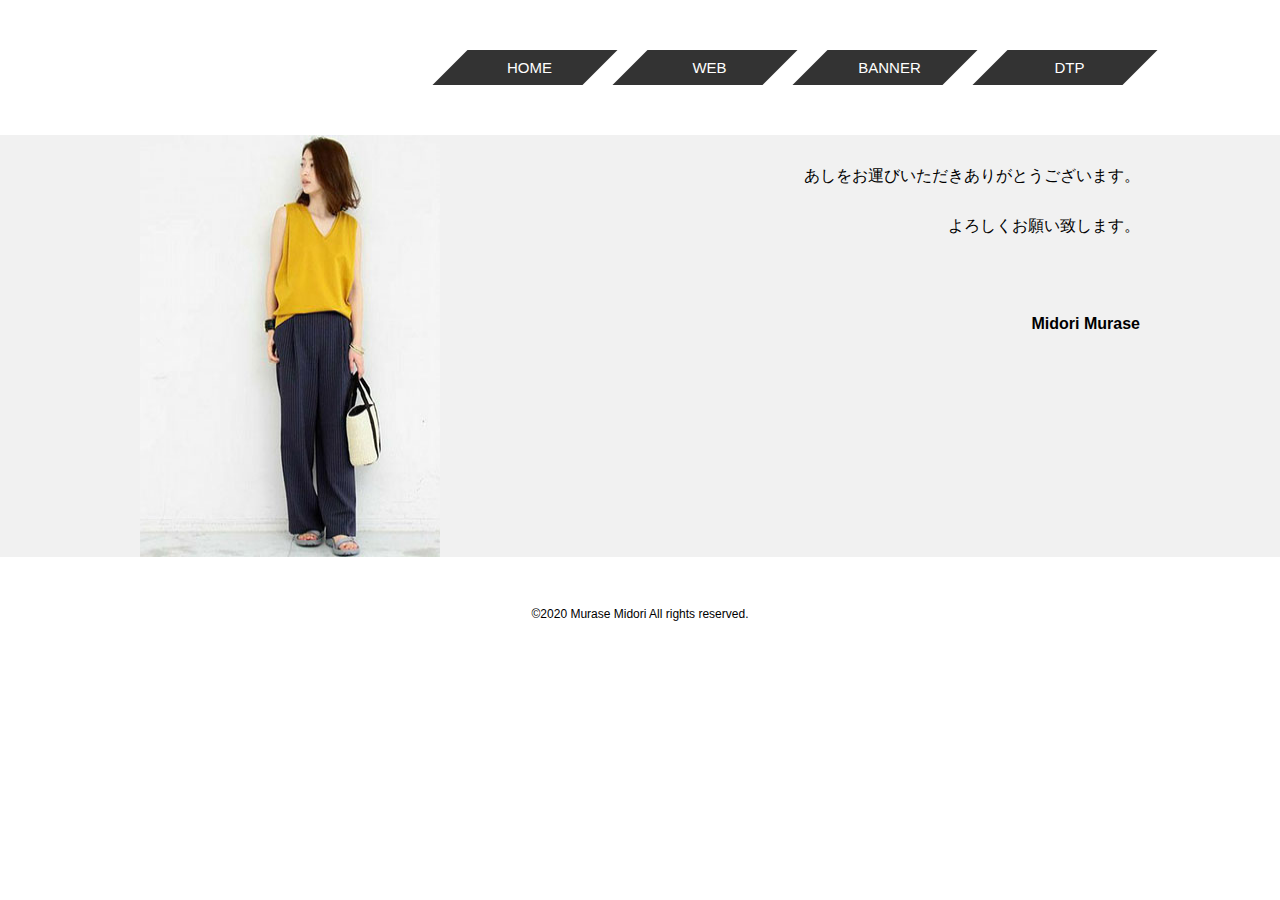
<file: index.html>
<!DOCTYPE html>
<html lang="ja">
  <head>
    <meta charset="UTF-8">
    <meta name="viewport" content="width=device-width,initial-scale=1">
    <title>Page of Midori Murase</title>
    <meta name="description" content="村瀬翠の作品集ページ">
    <meta name="keywords" content="portfolio, 作品集, webデザイン">
    <meta name="robots" content="noindex, nofollow">
    <link rel="stylesheet" href="css/style.css">
  </head>

  <body>
    <div id="wrapper">
    <header>
      <nav>
        <ul>
          <li class="gnav"><a href="index.html"><p>HOME</p></a></li>
          <li class="gnav"><a href="web.html"><p>WEB</p></a></li>
          <li class="gnav"><a href="web.html#photo"><p>BANNER</p></a></li>
          <li class="gnav"><a href="web.html#dtp"><p>DTP</p></a></li>
        </ul>
      </nav>
    </header>

    <div class="contents">
      <div class="con2">
      <div class="image">
        <img src="images/image.jpg" alt="photo">
      </div>
      <div class="intro">
        <p>あしをお運びいただきありがとうございます。 <br>
        よろしくお願い致します。</p>
        <p class="sign">Midori Murase</p>
      </div>
    </div>
    </div>

    <footer>
      <p>&copy;2020 Murase Midori All rights reserved.</p>
    </footer>
    </div>
  </body>
</file>
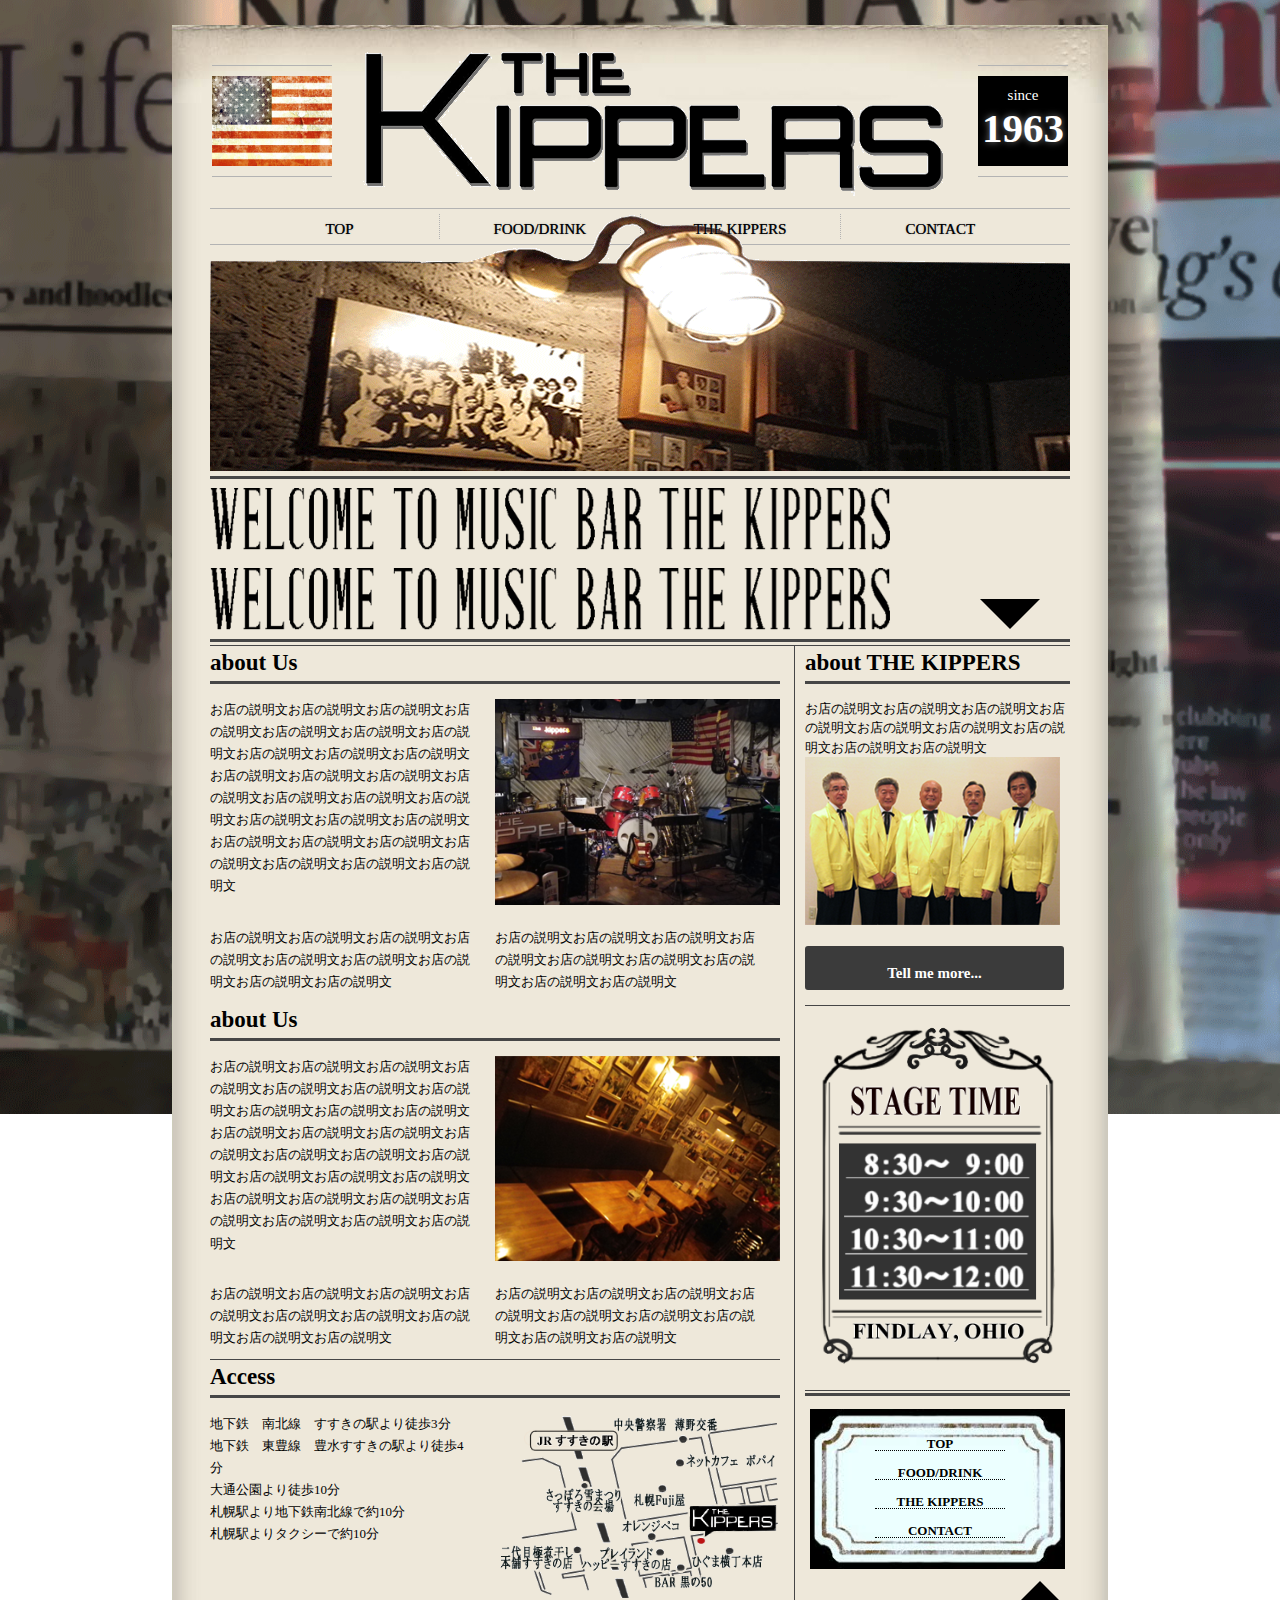
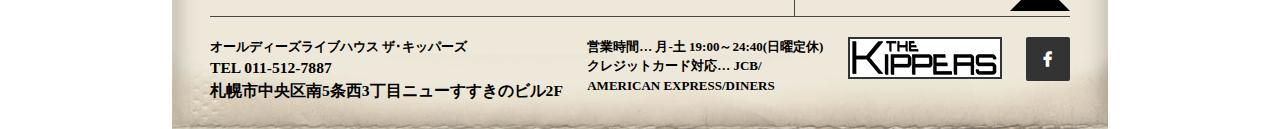
<file: kippers/index.html>
<!DOCTYPE html>
<html lang="ja">
<head>
	<meta charset="UTF-8">
	<!-- ビューポートの設定 -->
	<meta name="viewport" content="width=device-width,initial-scale=1">
	<meta name="robots" content="noindex, nofollow">
	<link rel="stylesheet" href="reset.css">
	<link rel="stylesheet" href="style.css">
  <link rel="stylesheet" href="https://maxcdn.bootstrapcdn.com/font-awesome/4.5.0/css/font-awesome.min.css">
	<title>THE KIPPERS</title>
</head>
<body>
	<div class="rapper">
		<header>
			<div class="headerlogo">
				<div class="headerimg">
					<img src="images/usa.jpg" alt="">
				</div>
				<div class="logo">
					<a href=""><img src="images/logo-1.png" alt=""></a>
				</div>
				<div class="border">
					<div class="header-box">
						since<br><span>1963</span>
					</div>
				</div>
			</div>
			<div class="gnav">
				<ul>
					<li><a href="index.html">TOP</a></li>
          <li><a href="menu.html">FOOD/DRINK</a></li>
          <li><a href="artist.html">THE KIPPERS</a></li>
          <li><a href="contact.html">CONTACT</a></li>
				</ul>
			</div>
			<div class="gnav-s">
				<ul>
					<li><a href="index.html">TOP</a></li>
          <li><a href="menu.html">FOOD/DRINK</a></li>
          <li><a href="artist.html">THE KIPPERS</a></li>
          <li><a href="contact.html">CONTACT</a></li>
				</ul>
			</div>
		</header>

		<div class="contents-wrap">
			<div class="main-topic">
				<h1><img src="images/topphoto10.png" alt=""></h1>
				<div class="main-txt">
					<div class="maintxt1"><img src="images/h1txt.png" alt=""></div>
					<img src="images/h1txt.png" alt="">
					<a href="#contents">
						<div class="triangle">
						</div>
					</a>
				</div>
			</div>
			<div class="contents" id="contents">
			  <div class="main-contents">
				<article>
					<h2>about Us</h2>
					<ul>
						<li>
							お店の説明文お店の説明文お店の説明文お店の説明文お店の説明文お店の説明文お店の説明文お店の説明文お店の説明文お店の説明文お店の説明文お店の説明文お店の説明文お店の説明文お店の説明文お店の説明文お店の説明文お店の説明文お店の説明文お店の説明文お店の説明文お店の説明文お店の説明文お店の説明文お店の説明文お店の説明文お店の説明文
						</li>
						<li>
							<img src="images/IMGP0907.png" alt="">
						</li>
						<li>
							お店の説明文お店の説明文お店の説明文お店の説明文お店の説明文お店の説明文お店の説明文お店の説明文お店の説明文
						</li>
						<li>
							お店の説明文お店の説明文お店の説明文お店の説明文お店の説明文お店の説明文お店の説明文お店の説明文お店の説明文
						</li>
					</ul>
				</article>
				<article>
					<h2>about Us</h2>
					<ul>
						<li>
							お店の説明文お店の説明文お店の説明文お店の説明文お店の説明文お店の説明文お店の説明文お店の説明文お店の説明文お店の説明文お店の説明文お店の説明文お店の説明文お店の説明文お店の説明文お店の説明文お店の説明文お店の説明文お店の説明文お店の説明文お店の説明文お店の説明文お店の説明文お店の説明文お店の説明文お店の説明文お店の説明文
						</li>
						<li>
							<img src="images/IMGP0921.png" alt="">
						</li>
						<li>
							お店の説明文お店の説明文お店の説明文お店の説明文お店の説明文お店の説明文お店の説明文お店の説明文お店の説明文
						</li>
						<li>
							お店の説明文お店の説明文お店の説明文お店の説明文お店の説明文お店の説明文お店の説明文お店の説明文お店の説明文
						</li>
					</ul>
				</article>
				<article class="access">
					<h2>Access</h2>
					<ul>
						<li>
							地下鉄　南北線　すすきの駅より徒歩3分<br>
							地下鉄　東豊線　豊水すすきの駅より徒歩4分<br>
							大通公園より徒歩10分<br>
							札幌駅より地下鉄南北線で約10分<br>
							札幌駅よりタクシーで約10分
						</li>
						<li>
							<img src="images/map1.png" alt="">
						</li>
					</ul>
				</article>
			  </div>
			<div class="side-bar">
				<div class="side-contents">
						<div class="kippers">
							<h2>about THE KIPPERS</h2>
							<p>
								お店の説明文お店の説明文お店の説明文お店の説明文お店の説明文お店の説明文お店の説明文お店の説明文お店の説明文
							</p>
							<img src="images/IMGP0909.png" alt="">
							<a href="artist.html">
								<div class="button">Tell me more...</div>
							</a>
						</div>
					<div class="schedule">
						<img src="images/timeplan.png" alt="">
					</div>
				</div>
				<div class="menu-box">
   					<ul>
   						<li><a href="index.html">TOP</a></li>
          		<li><a href="menu.html">FOOD/DRINK</a></li>
          		<li><a href="artist.html">THE KIPPERS</a></li>
          		<li><a href="contact.html">CONTACT</a></li>
   					</ul>
   				</div>
				<a href=""><div class="triangle1"></div></a>
				</div>
			</div>
		</div>
	</div>





 <footer>
    <div class="f-wrap">
      <div class="f-txt">オールディーズライブハウス ザ･キッパーズ<br>
        <span>TEL 011-512-7887<br>
        札幌市中央区南5条西3丁目ニューすすきのビル2F</span>
      </div>
      <div class="f-txt2">営業時間… 月-土 19:00～24:40(日曜定休)<br>
        クレジットカード対応… JCB/<br>AMERICAN EXPRESS/DINERS
      </div>
      <div class="f-logo">
        <img src="images/logo1.gif" alt="">
      </div>
      <div class="follow-me">
        <ul>
          <li><a href="https://www.facebook.com"></a></li>
        </ul>
      </div>
    </div>
  </footer>
</body>
</html>
</file>
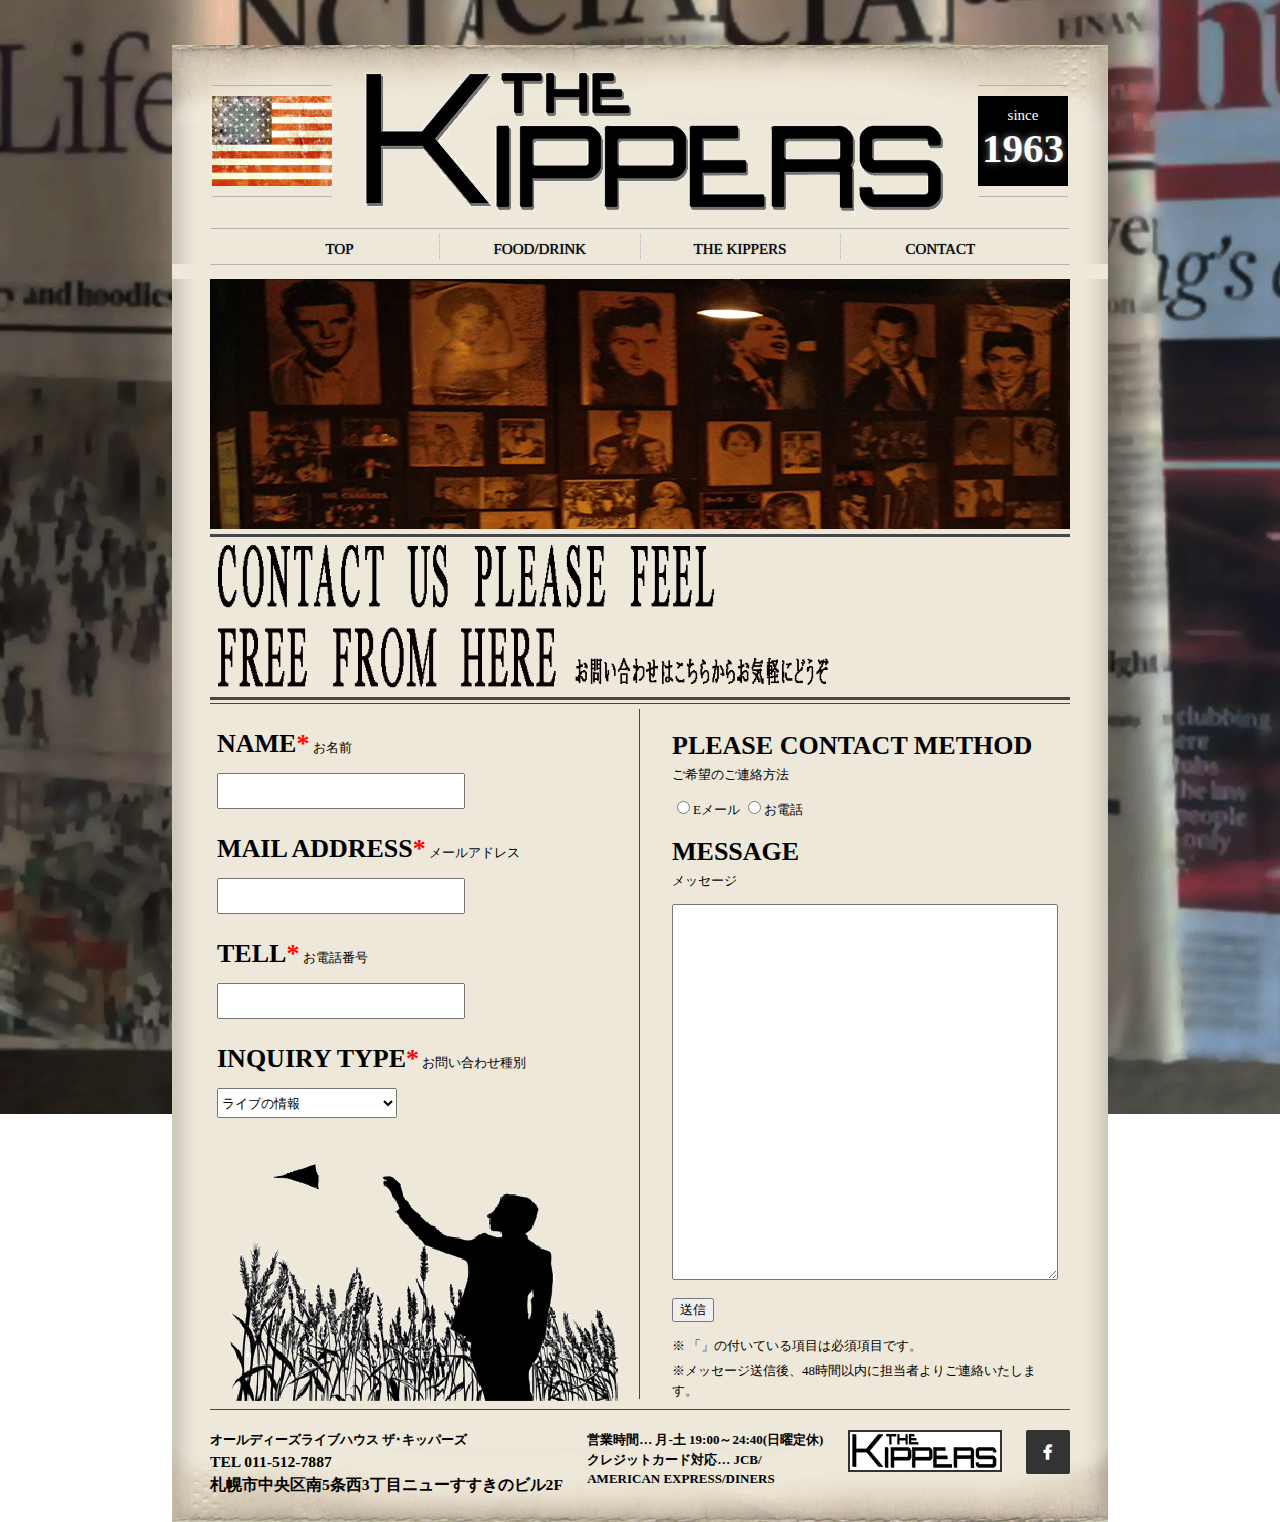
<file: kippers/contact.html>
<!DOCTYPE html>
<html>
<head>
<meta charset="UTF-8">
<meta name="viewport" content="width=device-width,initial-scale=1">
<meta name="robots" content="noindex, nofollow">
<link rel="stylesheet" href="reset.css">
  <link rel="stylesheet" href="style.css">
  <link rel="stylesheet" href="https://maxcdn.bootstrapcdn.com/font-awesome/4.5.0/css/font-awesome.min.css">
  <title>THE KIPPERS</title>
</head>
<body id="contact">
  
  <!-- header始まり -->
  <header>
    <div class="headerlogo">
     <div class="headerimg">
          <img src="images/usa.jpg" alt="">
        </div>
        <div class="logo">
          <img src="images/logo-1.png" alt="">
        </div>
        <div class="border">
          <div class="header-box">
            since<br><span>1963</span>
          </div>
        </div>
    </div>
    <div class="gnav">
        <ul>
          <li><a href="index.html">TOP</a></li>
          <li><a href="menu.html">FOOD/DRINK</a></li>
          <li><a href="artist.html">THE KIPPERS</a></li>
          <li><a href="contact.html">CONTACT</a></li>
        </ul>
      </div>
      </div>
      <div class="gnav-s">
        <ul>
          <li><a href="index.html">TOP</a></li>
          <li><a href="menu.html">FOOD/DRINK</a></li>
          <li><a href="artist.html">THE KIPPERS</a></li>
          <li><a href="contact.html">CONTACT</a></li>
        </ul>
      </div>
  </header>
  <!-- header終わり -->
  
  <!-- contents-wrap始まり -->
  <div id="contact">
      <div class="main-topic">
        <h1><img src="images/contact.top.png" alt=""></h1>
          <div class="main-txt">
           <img src="images/title5.png" alt="">
           <img src="images/title.png" alt="">
          </div>
      </div>
  <div class="contents-form">
    <div class="contents-left">
          <div class="form">
            <form>
              <dl>
                <dt>
                  <span class="required">NAME</span>
                  <span class="required-small">お名前</span></dt>
                <dd><input type="text" name="name" class="name" required></dd>
                <dt>
                  <span class="required">MAIL ADDRESS</span>
                  <span class="required-small">メールアドレス</span></dt>
                <dd><input type="email" name="email" class="email" required></dd>
                <dt>
                <span class="required">TELL</span>
                <span class="required-small">お電話番号</span>
                </dt>
                <dd><input type="tel" name="tel" class="tel"></dd>
                <dt>
                <span class="required">INQUIRY TYPE</span>
                <span class="required-small">お問い合わせ種別</span>
                </dt>
                <dd>
                  <select name="type" class="type">
                    <option value="ライブの情報">ライブの情報</option>
                    <option value="講演・各種メディア出演のご依頼">講演・各種メディア出演のご依頼</option>
                    <option value="その他お問い合わせ">その他お問い合わせ</option>
                  </select>
                </dd>
              </dl>
              <div class="contact-photo">
                 <img src="images/contact.png" alt="">
              </div>
            </form>

          </div><!-- end of form -->
         
    </div><!-- end of contents-left -->
    <div class="contents-right">
            <form>
              <dl>
               <span class="required">PLEASE CONTACT METHOD</span>
                <span class="required-big">ご希望のご連絡方法</span>
                <dd>
                  <input type="radio" name="contact" value="Eメール">Eメール
                  <input type="radio" name="contact" value="お電話">お電話
                </dd>
                <span class="required">MESSAGE</span>
                <dt>メッセージ</dt>
                <dd><textarea name="message" class="message"></textarea></dd>
              </dl>
              <button type="submit">送信</button>
            </form>
            <div class="attention">
              <p>※ 「<span class="required"></span>」の付いている項目は必須項目です。<br>※メッセージ送信後、48時間以内に担当者よりご連絡いたします。</p>
            </div>
          </div><!-- end of form -->
    </div><!-- end of contents right -->
    </div><!-- end of contents form -->
  </div>
  <!-- contents-contents終わり -->
  
  <!-- footer始まり -->
  <footer>
    <div class="f-wrap">
      <div class="f-txt">オールディーズライブハウス ザ･キッパーズ<br>
        <span>TEL 011-512-7887<br>
        札幌市中央区南5条西3丁目ニューすすきのビル2F</span>
      </div>
      <div class="f-txt2">営業時間… 月-土 19:00～24:40(日曜定休)<br>
        クレジットカード対応… JCB/<br>AMERICAN EXPRESS/DINERS
      </div>
      <div class="f-logo">
        <img src="images/logo1.gif" alt="">
      </div>
      <div class="follow-me">
        <ul>
          <li><a href="https://www.facebook.com"></a></li>
        </ul>
      </div>
    </div>
  </footer>
  <!-- footer終わり -->
  
</body>
</html>
</file>
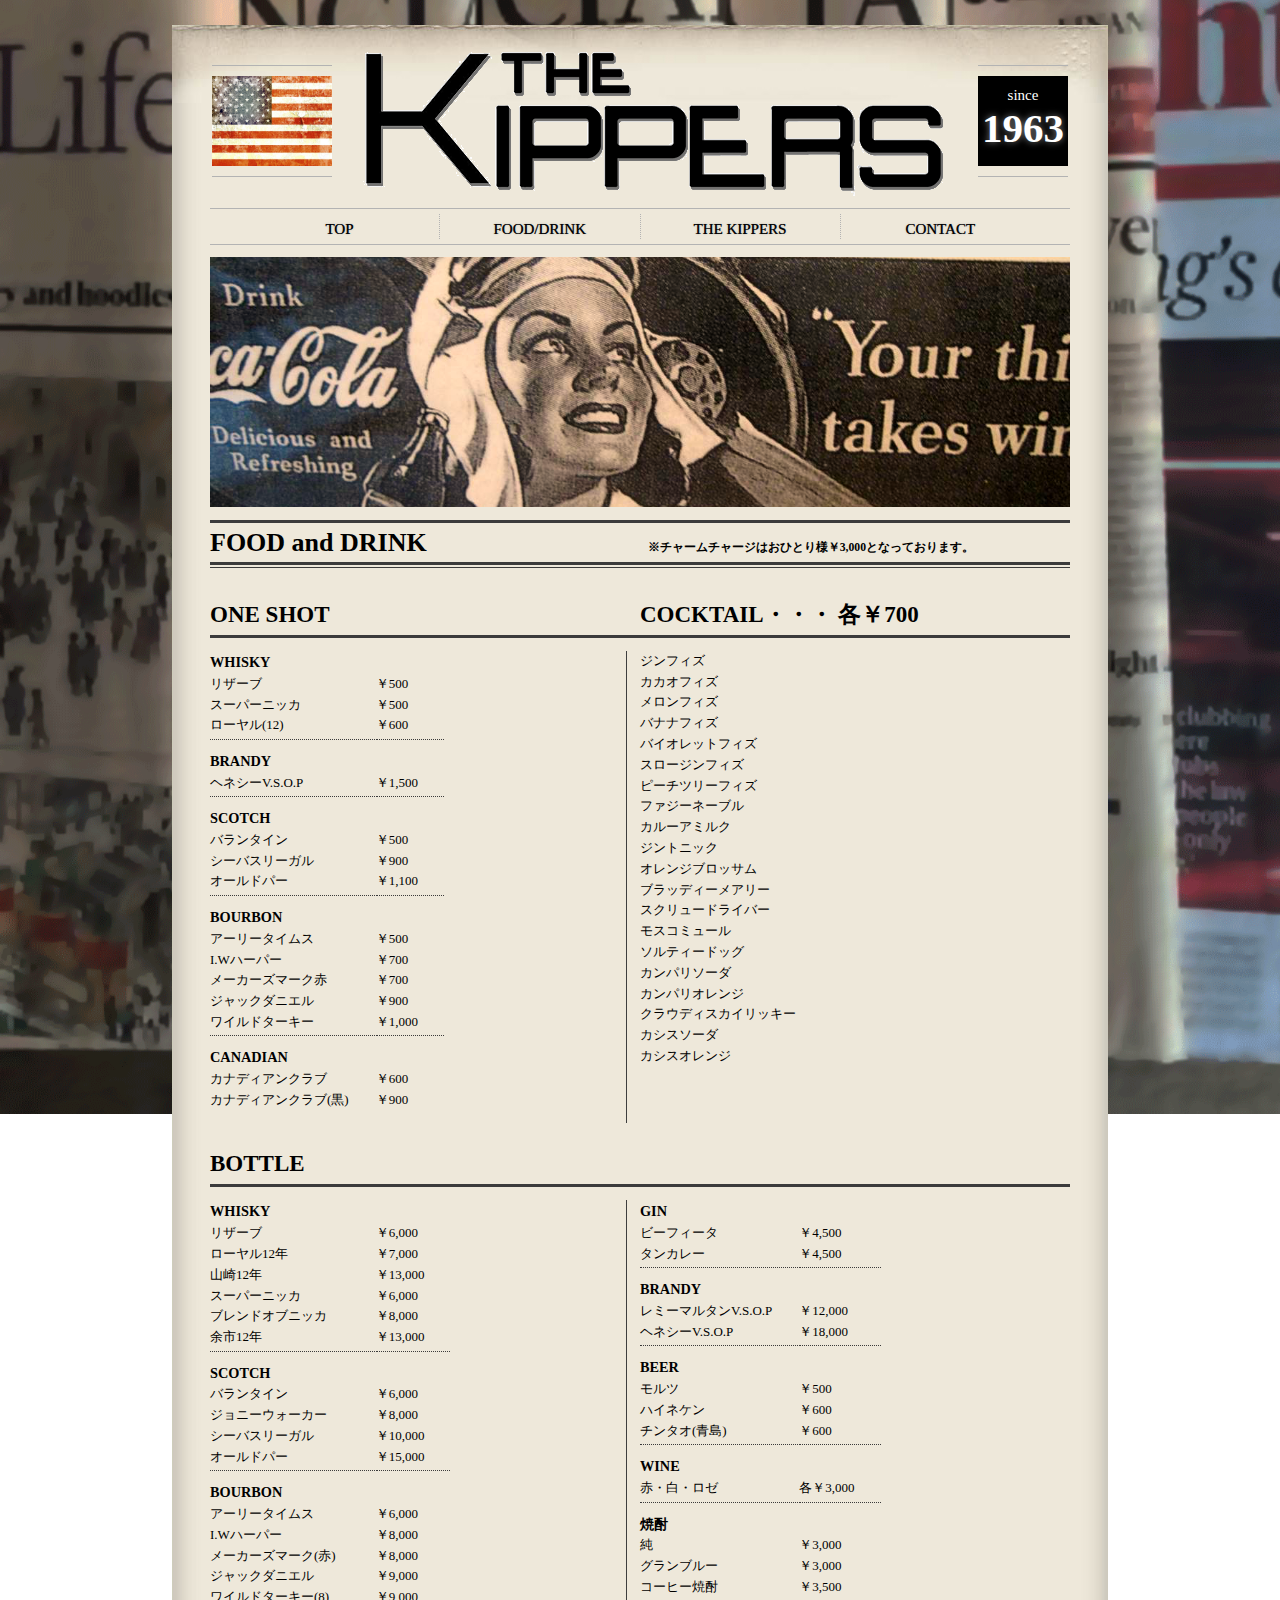
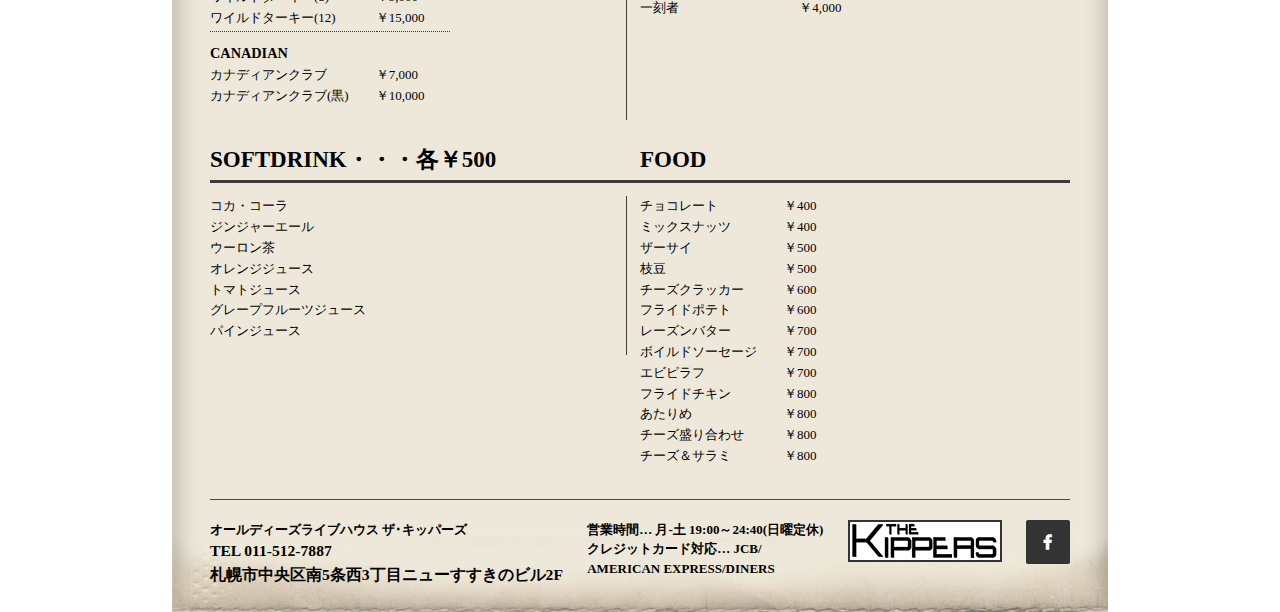
<file: kippers/menu.html>
<!DOCTYPE html>
<html lang="ja">
<head>
  <meta charset="UTF-8">
  <!-- ビューポートの設定 -->
  <meta name="viewport" content="width=device-width,initial-scale=1">
  <meta name="robots" content="noindex, nofollow">
  <link rel="stylesheet" href="reset.css">
  <link rel="stylesheet" href="style.css">
  <link rel="stylesheet" href="https://maxcdn.bootstrapcdn.com/font-awesome/4.5.0/css/font-awesome.min.css">
  <title>THE KIPPERS</title>
</head>
<body>
  <div class="rapper">
    <header>
      <div class="headerlogo">
        <div class="headerimg">
          <img src="images/usa.jpg" alt="">
        </div>
        <div class="logo">
          <a href=""><img src="images/logo-1.png" alt=""></a>
        </div>
        <div class="border">
          <div class="header-box">
            since<br><span>1963</span>
          </div>
        </div>
      </div>
      <div class="gnav">
        <ul>
          <li><a href="index.html">TOP</a></li>
          <li><a href="menu.html">FOOD/DRINK</a></li>
          <li><a href="artist.html">THE KIPPERS</a></li>
          <li><a href="contact.html">CONTACT</a></li>
        </ul>
      </div>
      <div class="gnav-s">
        <ul>
          <li><a href="index.html">TOP</a></li>
          <li><a href="menu.html">FOOD/DRINK</a></li>
          <li><a href="artist.html">THE KIPPERS</a></li>
          <li><a href="contact.html">CONTACT</a></li>
        </ul>
      </div>
    </header>
  </div>

  <div class="contents-wrap">
    <div class="m-img"><img src="images/menu0.png" alt=""></div>
    <div class ="m-txt">
      <div class ="m-txt2">FOOD and DRINK<span class="mt-span">※チャームチャージはおひとり様￥3,000となっております。</span></div>
    </div>

    <div class="m-wrap">
      <section class="menu">
        <h2 class="m-title">ONE SHOT</h2>
          <div class="drink-wrap">
            <div class="drinkname">
              <ul class="alc"><span>WHISKY</span>
                <li>リザーブ</li>
                <li>スーパーニッカ</li>
                <li>ローヤル(12)</li>
              </ul>
              <ul class="alc"><span>BRANDY</span>
                <li>ヘネシーV.S.O.P</li>
              </ul>
              <ul class="alc"><span>SCOTCH</span>
                <li>バランタイン</li>
                <li>シーバスリーガル</li>
                <li>オールドパー</li>
              </ul>
              <ul class="alc"><span>BOURBON</span>
                <li>アーリータイムス</li>
                <li>I.Wハーパー</li>
                <li>メーカーズマーク赤</li>
                <li>ジャックダニエル</li>
                <li>ワイルドターキー</li>
              </ul>
              <ul class="alc"><span>CANADIAN</span>
                <li>カナディアンクラブ</li>
                <li>カナディアンクラブ(黒)</li>
              </ul>
            </div>
            <div class="drinkprice">
              <ul class="price"><span>　</span>
                <li>￥500</li>
                <li>￥500</li>
                <li>￥600</li>
              </ul>
              <ul class="price"><span>　</span>
                <li>￥1,500</li>
              </ul>
              <ul class="price"><span>　</span>
                <li>￥500</li>
                <li>￥900</li>
                <li>￥1,100</li>
              </ul>
              <ul class="price"><span>　</span>
                <li>￥500</li>
                <li>￥700</li>
                <li>￥700</li>
                <li>￥900</li>
                <li>￥1,000</li>
              </ul>
              <ul class="price"><span>　</span>
                <li>￥600</li>
                <li>￥900</li>
              </ul>
            </div>
          </div>
      </section>
      <section class="menu">
        <h2 class="m-title">COCKTAIL・・・ 各￥700</h2>
          <div class="drink-wrap drink-wrap-r">
            <div class="drinkname">
              <ul>
                <li>ジンフィズ</li>
                <li>カカオフィズ</li>
                <li>メロンフィズ</li>
                <li>バナナフィズ</li>
                <li>バイオレットフィズ</li>
                <li>スロージンフィズ</li>
                <li>ピーチツリーフィズ</li>
                <li>ファジーネーブル</li>
                <li>カルーアミルク</li>
                <li>ジントニック</li>
                <li>オレンジブロッサム</li>
                <li>ブラッディーメアリー</li>
                <li>スクリュードライバー</li>
                <li>モスコミュール</li>
                <li>ソルティードッグ</li>
                <li>カンパリソーダ</li>
                <li>カンパリオレンジ</li>
                <li>クラウディスカイリッキー</li>
                <li>カシスソーダ</li>
                <li>カシスオレンジ</li>
            </ul>
          </div>
        </div>
      </section>
    </div>

    <div class="m-wrap">
      <section class="menu">
        <h2 class="m-title">BOTTLE</h2>
          <div class="drink-wrap">
            <div class="drinkname">
            <ul class="alc"><span>WHISKY</span>
            <li>リザーブ</li>
            <li>ローヤル12年</li>
            <li>山崎12年</li>
            <li>スーパーニッカ</li>
            <li>ブレンドオブニッカ</li>
            <li>余市12年</li>
          </ul>
          <ul class="alc"><span>SCOTCH</span>
            <li>バランタイン</li>
            <li>ジョニーウォーカー</li>
            <li>シーバスリーガル</li>
            <li>オールドパー</li>
          </ul>
          <ul class="alc"><span>BOURBON</span>
            <li>アーリータイムス</li>
            <li>I.Wハーパー</li>
            <li>メーカーズマーク(赤)</li>
            <li>ジャックダニエル</li>
            <li>ワイルドターキー(8)</li>
            <li>ワイルドターキー(12)</li>
          </ul>
          <ul class="alc"><span>CANADIAN</span>
            <li>カナディアンクラブ</li>
            <li>カナディアンクラブ(黒)</li>
          </ul>
        </div>
        <div class="drinkprice">
          <ul class="price"><span>　</span>
            <li>￥6,000</li>
            <li>￥7,000</li>
            <li>￥13,000</li>
            <li>￥6,000</li>
            <li>￥8,000</li>
            <li>￥13,000</li>
          </ul>
          <ul class="price"><span>　</span>
            <li>￥6,000</li>
            <li>￥8,000</li>
            <li>￥10,000</li>
            <li>￥15,000</li>
          </ul>
          <ul class="price"><span>　</span>
            <li>￥6,000</li>
            <li>￥8,000</li>
            <li>￥8,000</li>
            <li>￥9,000</li>
            <li>￥9,000</li>
            <li>￥15,000</li>
          </ul>
          <ul class="price"><span>　</span>
            <li>￥7,000</li>
            <li>￥10,000</li>
          </ul>
        </div>
        </div>
      </section>
      <section class="menu">
      <h2 class="m-title">　</h2>
      <div class="drink-wrap drink-wrap-r">
        <div class="drinkname">
        <ul class="alc"><span>GIN</span>
          <li>ビーフィータ</li>
          <li>タンカレー</li>
        </ul>
        <ul class="alc"><span>BRANDY</span>
          <li>レミーマルタンV.S.O.P</li>
          <li>ヘネシーV.S.O.P</li>
        </ul>
        <ul class="alc"><span>BEER</span>
          <li>モルツ</li>
          <li>ハイネケン</li>
          <li>チンタオ(青島)</li>
        </ul>
        <ul class="alc"><span>WINE</span>
          <li>赤・白・ロゼ</li>
        </ul>
        <ul class="alc"><span>焼酎</span>
          <li>純</li>
          <li>グランブルー</li>
          <li>コーヒー焼酎</li>
          <li>一刻者</li>
        </ul>
      </div>
      <div class="drinkprice">
        <ul class="price"><span>　</span>
          <li>￥4,500</li>
          <li>￥4,500</li>
        </ul>
        <ul class="price"><span>　</span>
          <li>￥12,000</li>
          <li>￥18,000</li>
        </ul>
        <ul class="price"><span>　</span>
          <li>￥500</li>
          <li>￥600</li>
          <li>￥600</li>
        </ul>
        <ul class="price"><span>　</span>
          <li>各￥3,000</li>
        </ul>
        <ul class="price"><span>　</span>
          <li>￥3,000</li>
          <li>￥3,000</li>
          <li>￥3,500</li>
          <li>￥4,000</li>
        </ul>
      </div>
      </div>
    </section>
  </div>

  <div class="m-wrap">
    <section class="menu">
      <h2 class="m-title">SOFTDRINK・・・各￥500</h2>
      <div class="drink-wrap">
        <div class="drinkname">
          <ul class="alc">
            <li>コカ・コーラ</li>
            <li>ジンジャーエール</li>
            <li>ウーロン茶</li>
            <li>オレンジジュース</li>
            <li>トマトジュース</li>
            <li>グレープフルーツジュース</li>
            <li>パインジュース</li>
          </ul>
        </div>
      </div>
    </section>

    <section class="menu">
      <h2 class="m-title">FOOD</h2>
      <div class="drink-wrap  drink-wrap-r">
        <div class="drinkname">
          <ul class="alc">
            <li>チョコレート</li>
            <li>ミックスナッツ</li>
            <li>ザーサイ</li>
            <li>枝豆</li>
            <li>チーズクラッカー</li>
            <li>フライドポテト</li>
            <li>レーズンバター</li>
            <li>ボイルドソーセージ</li>
            <li>エビピラフ</li>
            <li>フライドチキン</li>
            <li>あたりめ</li>
            <li>チーズ盛り合わせ</li>
            <li>チーズ＆サラミ</li>
          </ul>
        </div>
        <div class="drinkprice">
          <ul class="price">
            <li>￥400</li>
            <li>￥400</li>
            <li>￥500</li>
            <li>￥500</li>
            <li>￥600</li>
            <li>￥600</li>
            <li>￥700</li>
            <li>￥700</li>
            <li>￥700</li>
            <li>￥800</li>
            <li>￥800</li>
            <li>￥800</li>
            <li>￥800</li>
          </ul>
        </div>
      </div>
    </section>
  </div>

   <footer>
    <div class="f-wrap">
      <div class="f-txt">オールディーズライブハウス ザ･キッパーズ<br>
        <span>TEL 011-512-7887<br>
        札幌市中央区南5条西3丁目ニューすすきのビル2F</span>
      </div>
      <div class="f-txt2">営業時間… 月-土 19:00～24:40(日曜定休)<br>
        クレジットカード対応… JCB/<br>AMERICAN EXPRESS/DINERS
      </div>
      <div class="f-logo">
        <img src="images/logo1.gif" alt="">
      </div>
      <div class="follow-me">
        <ul>
          <li><a href="https://www.facebook.com"></a></li>
        </ul>
      </div>
    </div>
  </footer>
</div>
</div>
</body>
</html>
</file>
<file: css/style.css>
@charset "UTF-8";

*{
  margin:0;
  padding:0;
}
html {
  list-style-type: none;
  font-size: 10px;
  font-family: Helvetica, '游ゴシック', 'Yu Gothic', YuGothic, HiraKakuProN-W3, 'メイリオ', Meiryo, serif;
}

/*** nav  ******************************************/
#wrapper {
  margin: 0 auto;
  height: 100%;
}

header {
  width: 1000px;
  margin: 50px auto;
  position: relative;
}
header ul {
  display: flex;
  justify-content: flex-end;
  text-decoration: none;
  list-style-type: none;
}
.gnav {
  transform: skewX(-45deg);
  width: 150px;
  height: 35px;
  margin-right: 2em;
  background-color: #333333;
  color: #ffffff;
  text-align: center;
  font-size: 1.5em;
}
.gnav:last-child {
  margin-right: 0;
}
nav li a {
  display: block;
  width: 100%;
  height: 100%;
  text-decoration: none;
  color: #ffffff;
  transition: 0.3s;
}
nav li p {
  transform: skewX(45deg);
  padding-top: 0.6em;
}
nav li a:hover {
  background-color: #00cc00;
}

/*** main ******************************************/
.contents {
  margin-bottom: 5em;
  line-height: 5em;
  background-color: #f1f1f1;
}
.con2 {
  width: 1000px;
  margin: 0 auto;
  display: flex;
  justify-content: space-between;
}
.image img {
  width: 100%;
  height: 100%;
}
.intro {
  margin-top: 1em;
  text-align: right;
  font-size: 1.6em;
}
.sign {
  margin-top: 3em;
  text-align: right;
  font-weight: bold;
}

/*** footer ******************************************/
footer {
  display: -webkit-flex;
  display: -moz-flex;
  display: -ms-flex;
  display: -o-flex;
  display: flex;
  width: 1000px;
  margin: 0 auto 10px auto;
  -ms-align-items: center;
  justify-content: center;
}
footer p {
  font-size: 1.2em;
}

/*** web ******************************************/
.main-wrap {
  margin: 0 auto;
  width: 1000px;
}
.wrap {
  display: -webkit-flex;
  display: -moz-flex;
  display: -ms-flex;
  display: -o-flex;
  display: flex;
  -webkit-flex-wrap: wrap;
  -moz-flex-wrap: wrap;
  -ms-flex-wrap: wrap;
  -o-flex-wrap: wrap;
  flex-wrap: wrap;
  list-style-type: none;
  margin-bottom: 50px;
  background-color: #ccff33;
}
#web, #photo, #dtp {
  margin-top: 10px;
  margin-bottom: 10px;
  font-size: 1.8em;
  color: rgb(27, 37, 56);
}

figure.cp_caption {
  position: relative;
  overflow: hidden;
  width: 200px;
  height: 180px;
  margin: 25px 25px;
  text-align: center;
  color: #fff;
  background: rgba(27, 37, 56, 1);
}
figure.cp_caption * {
  -webkit-box-sizing: border-box;
          box-sizing: border-box;
}
figure.cp_caption img {
  width: 100%;
  height: 100%;
  -webkit-transition: opacity 0.3s;
          transition: opacity 0.3s;
  opacity: 1;
}
figure.cp_caption figcaption {
  position: absolute;
  bottom: 0;
  left: 0;
  width: 100%;
  height: 100%;
  padding: 3em 3em;
}
figure.cp_caption figcaption::before {
  position: absolute;
  top: 50%;
  right: 30px;
  bottom: 50%;
  left: 30px;
  content: '';
  -webkit-transition: all 0.4s;
          transition: all 0.4s;
  -webkit-transition-delay: 0.2s;
          transition-delay: 0.2s;
  opacity: 0;
  border-top: 1px solid rgba(255, 255, 255, 0.8);
  border-bottom: 1px solid rgba(255, 255, 255, 0.8);
  background-color: #fff;
}
figure.cp_caption h2,
figure.cp_caption p {
  margin: 0 0 5px;
  -webkit-transition: opacity 0.3s, -webkit-transform 0.3s;
          transition: opacity 0.3s, transform 0.3s;
  opacity: 0;
}
figure.cp_caption p {
  font-size: 1.5em;
}
figure.cp_caption a {
  position: absolute;
  top: 0;
  right: 0;
  bottom: 0;
  left: 0;
  color: #fff;
}
figure.cp_caption:hover img {
  opacity: 0.35;
}
figure.cp_caption:hover figcaption h2 {
  -webkit-transition-delay: 0.3s;
          transition-delay: 0.3s;
  -webkit-transform: translate3d(0%, 0%, 0);
          transform: translate3d(0%, 0%, 0);
  opacity: 1;
}
figure.cp_caption:hover figcaption p {
  -webkit-transition-delay: 0.2s;
          transition-delay: 0.2s;
  opacity: 0.9;
}
figure.cp_caption:hover figcaption::before {
  top: 30px;
  bottom: 30px;
  -webkit-transition-delay: 0s;
          transition-delay: 0s;
  opacity: 1;
  background: rgba(27, 37, 56, 0);
}
</file>
<file: kippers/style.css>
@charset "UTF-8";

html,body {
  margin-right: auto;
  margin-left: auto;
	font-size: 13px;
	line-height: 1.5;
	font-family:'Times New Roman';
	background-image: url('images/haikeiphoto2.png');
	background-repeat: no-repeat;
	background-size: cover;
	background-attachment: fixed;
	background-position: center;
}
a {
	text-decoration: none;
	color: #000000;
}

.rapper {
}
/*/////////////header/////////////*/
header {
	width: 936px;
	margin: 0 auto;
	position: relative;
	background-image: url('images/sheetback.png');
}
.headerimg {
	background-image: url('images/header.png');
	background-repeat: no-repeat;
}
.headerlogo {
	margin-top: 25px;
}
.headerimg img {
	height: 90px;
	width: 120px;
	margin-top: 40px;
	margin-left: 40px;
	border-top: 1px solid #b3b3b3;
	border-bottom: 1px solid #b3b3b3;
	padding-bottom: 10px;
	padding-top: 10px;

}

.logo {
	position: absolute;
	width: 601px;
	top: 20px;
	left: 185px;
}
.border {
	display: block;
	height: 110px;
	width: 90px;
	position: absolute;
	top: 40px;
	right: 40px;
	border-top: 1px solid #b3b3b3;
	border-bottom: 1px solid #b3b3b3;
}
.header-box {
	display: block;
	width: 90px;
	height: 80px;
	padding-top: 10px;
	background-color: #000000;
	color: #ffffff;
	font-family: 'Gungsuh';
	text-align: center;
	font-size: 15px;
	line-height: 1.2;
	position: absolute;
	top: 10px;
	right: 0px;
}
.header-box span {
	font-family: 'MS Gothic';
	font-weight: bold;
	font-size: 41px;
	text-shadow:0px 0px 7px rgba(255, 255, 255, 0.5);
}
.gnav {
	width: 860px;
	margin: 0 auto;
	margin-top: 25px;
	border-top: 1px solid #b3b3b3;
	border-bottom: 1px solid #b3b3b3;
	position: relative;
	z-index: 0;
}
.gnav ul {
	width: 800px;
	height: 25px;
	line-height: 2;
	margin-top: 5px;
	margin-bottom: 5px;
	margin-left: auto;
	margin-right: auto;
	display: flex;
	justify-content: space-between;
}

.gnav ul li {
	width: 200px;
	text-align: center;
	border-right: 1px dotted #b3b3b3;
	font-size: 15px;


}
.gnav ul li:nth-child(4) {
	border-right: 0;
}

.gnav-s {
	width: 860px;
	margin: 0 auto;
	margin-top: -38px;
	border-top: 1px solid rgba(70, 70, 70, 0);
	border-bottom: 1px solid rgba(70, 70, 70, 0);
	position: relative;
	z-index: 300;
	font-size: 15px;
}
.gnav-s ul {
	width: 800px;
	height: 25px;
	line-height: 2;
	margin-top: 5px;
	margin-bottom: 5px;
	margin-left: auto;
	margin-right: auto;
	display: flex;
	justify-content: space-between;
}

.gnav-s ul li {
	width: 200px;
	text-align: center;
	text-shadow: 0 0 2px #a9a9a9;
	border-right: 1px dotted rgba(70, 70, 70, 0);

}
.gnav-s ul li:nth-child(4) {
	border-right: 0;
}

.gnav-s li a {
	width: 197px;
	height: 25px;
	display: block;
	padding-left: 1px;
	padding-top: 1px;
}
.gnav-s li :hover {
	background-color: #000000;
	color: #ffffff;

}
/*/////////////end of header/////////////*/

/*////////////contents///////////////////*/
.contents-wrap {
	background-image: url('images/sheetback.png');
	font-family:'MS PMincho';
	width: 936px;
	margin: 0 auto;
}

h1 {
	width: 860px;
	margin: 0 auto;
	overflow: hidden;
	margin-top: -30px;
	position: relative;
	z-index: 100;
}
.main-txt {
	display: flex;
	flex-wrap: wrap;
	width: 860px;
	margin: 0 auto;
	border-top: 3px solid rgba(70, 70, 70, 1);
	border-bottom: 3px solid rgba(70, 70, 70, 1);
}
.main-txt img {
	display: block;
	width: 680px;
	height: 80px;
}

.triangle {
	width: 0;
	height: 0;
	margin-top: 40px;
	margin-left: 90px;
	border-left: 30px solid transparent;
	border-right: 30px solid transparent;
	border-top: 30px solid black;
}
.triangle:hover {
	opacity: 0.5;
}

.main-topic {
	border-bottom: 1px solid rgba(70, 70, 70, 1);
	width: 860px;
	margin: 0 auto;
	padding-bottom: 3px;
}
.main-contents {
	width: 860px;
	margin: 0 auto;
	padding-right: 10px;
}

article {
	width: 570px;
	padding-bottom: 10px;
}
h2 {
	font-size: 23px;
	font-weight: bold;
	font-family:'Times New Roman';
    border-bottom: 3px solid rgba(70, 70, 70, 1);

}
.contents {
	display: flex;
	width: 860px;
	margin: 0 auto;
}
.contents ul {
	display: flex;
	flex-wrap: wrap;
}
.contents li {
	width: 265px;
	line-height: 1.7;
	padding-top: 15px;
}
.main-contents li:nth-child(odd){
	padding-right: 20px;
}
article img {
	width: 285px;
}
.access {
	border-top: 1px solid rgba(70, 70, 70, 1);
}
.access h2 {
	padding-top: 0;
	
}
/*////////////end of contents///////////////////*/

/*////////////side bar///////////////////*/
.side-bar {
	width: 265px;
	padding-left: 10px;
	padding-bottom: 20px;
	position: relative;
	border-left: 1px solid rgba(70, 70, 70, 1);
}
.side-bar h2 {
	width: 265px;
}
.side-bar img {
	width: 255px;
}
.side-contents {
	border-bottom: 3px solid rgba(70, 70, 70, 1);
	margin-bottom: 13px;
}
.kippers,
.schedule {
	border-bottom: 1px solid rgba(70, 70, 70, 1);
	margin-bottom: 2px;
}
.kippers p {
	padding-top: 15px;
}
/*/////////////button////////////////*/
.kippers a {
	display: block;
}
.button {
  width: 255px;
  height: 40px;
  margin-left:0px;
  margin-bottom: 15px;
  background-color: #3b3b3b;
  border: 2px solid #3b3b3b;
  color: #fff;
  line-height: 50px;
  font-size: 15px;
  font-weight: bold;
  text-align: center;
  border-radius: 3px;
}
.button:hover {
  background-color: #fff;
  border-color: #3b3b3b;
  color: #000;
  font-weight: bold;
}




.side-bar img {
	margin-bottom: 15px;
}
.schedule img {
	margin-top: 15px;
	margin-left: 5px;
}

.menu-box {
	width: 255px;
	height: 160px;
	margin-left: 5px;
	background-image: url('images/images.jpg');
	background-size: cover;
	background-position: center;
	background-origin: border-box;
}
.menu-box ul {
	width: 150px;
	padding-left: 65px;
	padding-top: 13px;
}
.menu-box a {
	display: block;
	font-weight: bold;
	color: #000;
}
.menu-box a:hover {
	opacity: 0.5;
}
.menu-box li {
	line-height: 1;
	text-align: center;
	margin-right: 20px;
	font-family:'Times New Roman';
	border-bottom: 1px dotted #000;
}
.triangle1{
	position: absolute;
	bottom: 5px;
	right: 0px;
	width: 0;
	height: 0;
	border-left: 30px solid transparent;
	border-right: 30px solid transparent;
	border-bottom: 30px solid black;
}

.triangle1:hover {
	opacity: 0.5;
}


/*///////////// menu /////////////*/
.m-img img {
  display: block;
  padding-top: 1rem;
  margin-right: auto;
  margin-bottom: 1rem;
  margin-left: auto;
  width: 860px;
  height: 250px;
  object-fit: cover;
  object-position: 50% 20%;
}
.m-txt {
  margin: 0 auto;
  margin-bottom: 2rem;
  border-bottom: 1px solid #3b3b3b;
  width: 860px;
}
.m-txt2 {
  margin-bottom: 2px;
  border-top: 3px solid #3b3b3b;
  border-bottom: 3px solid #3b3b3b;
  font-size: 2rem;
  font-weight: bold;
}
.m-txt2 .mt-span {
  font-size: 0.9rem;
  padding-left: 17rem;
}

.m-wrap {
  display: flex;
  justify-content: space-between;
  margin-top: 0.5rem;
  margin-right: auto;
  margin-bottom: 1.5rem;
  margin-left: auto;
  width: 860px;
}
.menu {
  width: 50%;
}
.contents-wrap .m-wrap:last-child {
  margin-bottom: 0;
  padding-bottom: 1rem;
}
.m-title {
  margin-top: 0;
  margin-bottom: 1rem;
  border-bottom: 3px solid #3b3b3b;
  line-height: 1.8;
}
.drink-wrap {
  display: flex;
  margin-right: 1rem;
  border-right: 1px solid #3e3e3e;
  line-height: 1.6;
}
.drink-wrap-r {
  border-right: none;
}
.alc,
.price {
  margin-bottom: 10px;
  padding-right: 2rem;
  padding-bottom: 0.2rem;
  border-bottom: 1px dotted #3b3b3b;
}

.drinkname ul:last-child,
.drinkprice ul:last-child {
  border-bottom: none;
}
.price {
  margin-left: 1px;
  padding-bottom: 0.2rem;
  border-bottom: 1px dotted #3b3b3b;
}
.alc span,
.price span {
  font-size: 1.1rem;
  font-weight: bold;
}


/*///////////// artist /////////////*/
.a-img img {
  display: block;
  padding-top: 1rem;
  margin-right: auto;
  margin-bottom: 1rem;
  margin-left: auto;
  width: 860px;
  height: 250px;
  object-fit: cover;
  object-position: 50% 15%;
}
.p-wrap,
.p-wrap2,
.discography,
.member-wrap,
.disco {
  margin-right: auto;
  margin-bottom: 3rem;
  margin-left: auto;
  width: 860px;
}
.p-wrap,
.member-wrap {
  display: flex;
}
.prof {
  padding-right: 1rem;
  padding-bottom: 2rem;
  width: 650px;
  border-right: 1px solid #3b3b3b;
  line-height: 1.6;
}
.disc {
  display: flex;
  justify-content: space-between;
}
.d-wrap {
  display: flex;
  justify-content: space-between;
}
.d-wrap:last-child .d-txt {
  padding-left: 1rem;
}
.d-txt {
  width: 100%;
}
.d-item {
  margin-bottom: 2rem;
}
.d-item2 {
  width: 150px;
  text-align: right;
}
.d-item2 img {
  width: 120px;
  height: 120px;
}
.live {
  box-sizing: border-box;
  padding-left: 2rem;
  width: 210px;
  line-height: 1.6;
}
.l-img {
  background-color: #eee8daff;
  width: 180px;
  height: 200px;
  text-align: center;
}
.l-img img {
  width: 140px;
  height: 180px;
}
.menu2 {
  margin-bottom: 1rem;
}
.menu2 span {
  font-size: 0.9rem;
}
.p-txt {
  box-sizing: border-box;
  width: 20%;
  margin-right: auto;
  margin-left: auto;
  padding: 0 0.5rem;
  border-right: 1px solid #b3b3b3;
}
.p-txt:last-child {
  border-right: none;
}
.section-img {
  float: right;
  padding-left: 5px;
  width: 60px;
  height: 70px;
  overflow: hidden;
}
.section-txt h3 {
  margin: 0;
  padding: 0;
  width: 100%;
}
.contents-wrap .discography {
  margin-bottom: 0;
  padding-bottom: 1rem;
  border-bottom: 1px solid rgba(70, 70, 70, 1);
}


/*////////////contact///////////////////*/
#contact {
  width: 936px;
  margin-top: 45px;
  margin-right: 0 auto;
  margin-left: 0 auto;
  background-image: url('images/sheetback.png');
}
.required {
  font-family:'Times New Roman';
  font-weight: bold;
  font-size: 2.0rem;
}
.required-small {
  font-family:'MS PMincho';
}
.contents-left {
  width: 467px;
  border-right: 1px solid rgba(70, 70, 70, 1);
}
#contact .form {
  padding: 5px 45px;
}

#contact .form dl dt {
  width: 350px;
  padding: 10px 0;
  float: left;
  clear: both;
}

#contact .form dl dd {
  padding: 10px 0;
}

#contact .form .name {
  width: 240px;
  height: 30px;
}

#contact .form .email {
  width: 240px;
  height: 30px;
}

#contact .form .tel {
  width: 240px;
  height: 30px;
}

#contact .form .type {
  width: 180px;
  height: 30px;
}

#contact .form .message {
  width: 660px;
  height: 150px;
}

#contact .form button {
  background-color: #009cd3;
  color: #ffffff;
  font-size: 20px;
  width: 120px;
  display: block;
  text-align: center;
  line-height: 50px;
  border-radius: 5px;
  border: 3px solid #009cd3;
  margin-left: 165px;
}

#contact .form button:hover {
  background-color: #ffffff;
  color: #009cd3;
  cursor: pointer;
}

#contact .form .required:after {
  content: "*";
  color: #ff0000;
}

#contact .form .attention {
  margin: 20px 0 0 165px;
}
.contents-form {
  height: 700px;
}
.contents-left {
  height: 690px;
  margin-top: 5px;
}
.contact-photo {
  position: relative;
  top: 30px;
  left: 5px;
}
.contents-right {
  width: 370px;
  position: relative;
  top: -673px;
  left: 500px;
}

.contents-right dd {
  margin-top: 13px;
  margin-bottom: 13px;
}
#contact .message {
  width: 380px;
    height: 370px;
}

/*////////////footer///////////////////*/

footer {
  padding-bottom: 2rem;
  background-image: url('images/footer.jpg'), url('images/sheetback.png');
  background-repeat: no-repeat, repeat-y;
  background-position: center bottom;
  line-height: 1.5;
  font-size: 1rem;
  font-family: serif;
  font-weight: bold;
}
.f-wrap {
	border-top: 1px solid rgba(70, 70, 70, 1);
  display: flex;
  justify-content: space-between;
  padding-top: 20px;
  margin-right: auto;
  margin-left: auto;
  width: 860px;
}
.f-txt span {
  font-size: 1.2rem;
}
.f-logo img {
  border: 2px solid #333;
}
.follow-me,
.follow-me ul {
  margin: 0;
  padding: 0;
  width: 44px;
  height: 44px;
}
.follow-me li a::before {
  background-color: #333;
  border-radius: 2px;
  color: #fff;
  display: inline-block;
  font-family: FontAwesome;
  font-size: 16px;
  width: 100%;
  height: 100%;
  line-height: 44px;
  transition: all 0.3s ease;
  text-align: center;
}
.follow-me li a:hover::before {
  background-color: #333333cc;
  box-shadow: 2px 2px 2px #222222;
  color: #ffffff;
}
.follow-me li a[href*="facebook.com"]::before {
  content: "\f09a";
}







/*メディアクエリ　画面幅600PX以下*/
@media screen and (max-width: 600px) {
	html,
	body{
    background-image: none;
    width: 100vw;
	}

	body {
    font-size: 3vw;
    width: 100vw;
    margin: 0;
  }
  h2 {
    font-size: 5vw;
    width: 100vw;
    margin: 0;
  }
 header {
    width: auto;
  }
 .headerimg {
	display: none;
 }
 .border {
 	display: none;
 }
 .logo {
 	left: 0;
 	position: static;
 	width: 100vw;
 }
 .logo img {
 	width: 100vw;
 }
.gnav-s {
	width: 100vw;
	height: 30px;
	margin: 0;
	padding: 0;
	border-top: 1px solid #b3b3b3;
	border-bottom: 1px solid #b3b3b3;
}

.gnav-s ul {
	width: 100vw;
	padding: 0;
	margin: 0;
}

.gnav-s ul li {
	height: 30px;
	border-right: 1px dotted #b3b3b3;
}

.gnav-s li {
	width: 25vw;
	padding: 0;
}

.gnav-s li a {
	width: 25vw;
	padding: 0;
	font-weight: bold;
	text-shadow: 0 0 2px white;
}
.gnav {
	display: none;
}
 h1 {
 	width: 100vw;
 }
 h1 img {
	width: 100vw;
 }
.contents-wrap {
	margin: 0;
	width: 100vw;
}
.main-contents {
	width: 100vw;
	margin: 0 auto;
	padding-right: 0;
}
.main-topic {
	width: 100vw;
	margin-top: 30px;

}

.main-txt {
	width: 100vw;
}

.contents {
	width: 100vw;
}
.contents ul {
	display: block;
}
.contents li {
	line-height: 1.7;
	padding-top: 0;
	margin: 0 ;
	width: 100vw;
}
.contents li img {
	display: block;
	margin: 0 auto;
}
.main-contents li:nth-child(odd){
	padding-right: 0;
}

article {
	width: 100vw;
}
article ul li {
	width: auto;
	margin-right: 0;
}
.access li {
	text-align: center;
}
.maintxt1{
	display: none;
}
.main-txt img {
	width: 97vw;
}
.triangle {
	display: none;
}
.contents {
	width: 100vw;
	display: block;
}

.side-bar {
	width: 100vw;
	margin: 0;
    padding: 0;
}
.side-contents {
	width: 100vw;
	margin: 0;
    padding: 0;
}

.side-bar h2 {
    font-size: 5vw;
    width: 100vw;
    margin: 0;
}
.kippers,
.schedule {
	width: 100vw;
}
.kippers p {
	display: block;
}
.kippers img{
	width: 50vw;
	margin: 0 auto;
	display: block;
}
.kippers a {
	display: block;
}
.kippers .button {
	display: block;
	margin: 0 auto;
	margin-top: 1vw;
	margin-bottom: 1vw;
}
.schedule img{
	width: 50vw;
	margin: 0 auto;
	display: block;
}
.menu-box ul {
	width: 50vw;
	margin: 0 auto;
	display: block;
}
.menu-box {
	width: 100vw;
	margin: 0 auto;
	display: block;
	background-image: none;
	margin-top: 20px;
}
.menu-box ul {
	width: 30vw;
	margin: 0 auto;
	display: block;
	padding: 0;
	border: 1px solid #000;
}
.menu-box li {
	width: 30vw;
	margin: 0 auto;
	display: block;
	margin: 0 auto;
	padding: 0;
}
.menu-box li:nth-child(4) {
	border-bottom:none;
}

.menu-box li:nth-child(odd) {
	padding-right: 0;
}

.triangle1
    {
    position: fixed;
    bottom: 5vw;
    right: 3vw;
    }
 
.triangle1 a
    {
    display: block;
    text-decoration: none;
    }
 
.triangle1:hover
{
    opacity: 0.85 ;
}

/*メディアクエリ  画面幅600PX以下  menu&artist*/
.m-img img,
.a-img img,
.m-txt,
.m-wrap,
.menu,
.p-wrap2,
.discography {
  width: 100vw;
}
.m-wrap {
  display: block;
}
.m-txt2,
.drink-wrap {
  box-sizing: border-box;
  padding-right: 1rem;
  padding-left: 1rem;
  border-right: none;
}
.m-txt2 .mt-span {
  display: block;
  padding: 0;
}
.p-wrap,
.prof,
.member-wrap {
  display: block;
  width: 100vw;
  overflow: hidden;
}
.disc {
  display: block;
  width: 100vw;
  padding: 0;
}
.d-wrap {
  width: 100vw;
}
.d-wrap:last-child .d-txt {
  padding-left: 0;
}
.prof {
  border-right: none;
}
.prof p,
.d-item p {
  padding: 0 1rem;
}
.live {
  padding: 0;
  width: 100vw;
}
.l-img {
  margin: 0 auto;
}
.member-wrap {
  margin: 0;
}
.p-txt {
  width: 100vw;
  padding: 1rem 2rem;
  border-right: none;
  border-bottom: 1px solid #d3d3d3;
}
.section-box {
  display: flex;
}
.section-img {
  padding-right: 1rem;
}
.s-type {
  padding-left: 2rem;
}
.menu h2 {
  padding-left: 0;
}

.body {
  box-sizing: border-box;
	word-break: break-all;
}


/*////////////contact///////////////////*/
#contact {
  margin-top: 45px;
  margin-right: 0;
  margin-left: 0;
  width: 100vw;
  height: 1770px;
}
.contents-form {
  width: 100%;
  margin: 0 auto;
  padding-right: 0;
}
.contents-left {
  height: 500px;
  width: 100%;
  border-right: none;
}
.type {
  position: relative;
  top: 0;
  left: 0;
}
.contents-right {
  width: 547px;
  position:static;
  margin-top: -70px;
  margin-left: 40px;
}
.contents-right dd {
  margin-top: 43px;
  margin-bottom: 17px;
}
.required-big {
  position: relative;
  top: 25px;
  left: -365px;
}
.message {
  margin-top: -25px;
}
.contact-photo {
  width: 495px;
  margin-top: 730px;
}
.contact-photo img {
  width: 100vw;
}
.form {
  width: 100vw;
}

/*メディアクエリ  画面幅600PX以下  footer*/
.f-wrap {
  display: block;
  width: 100vw;
}
.f-txt,
.f-txt2,
.f-logo,
.follow-me {
  width: 100vw;
  margin: 0 auto;
  padding: 0;
  text-align: center;
}
.f-txt2 {
  margin-top: 1rem;
}
.follow-me ul {
  margin: 0 auto;
}
.f-logo,
.follow-me {
  margin-top: 1rem;
}
</file>
